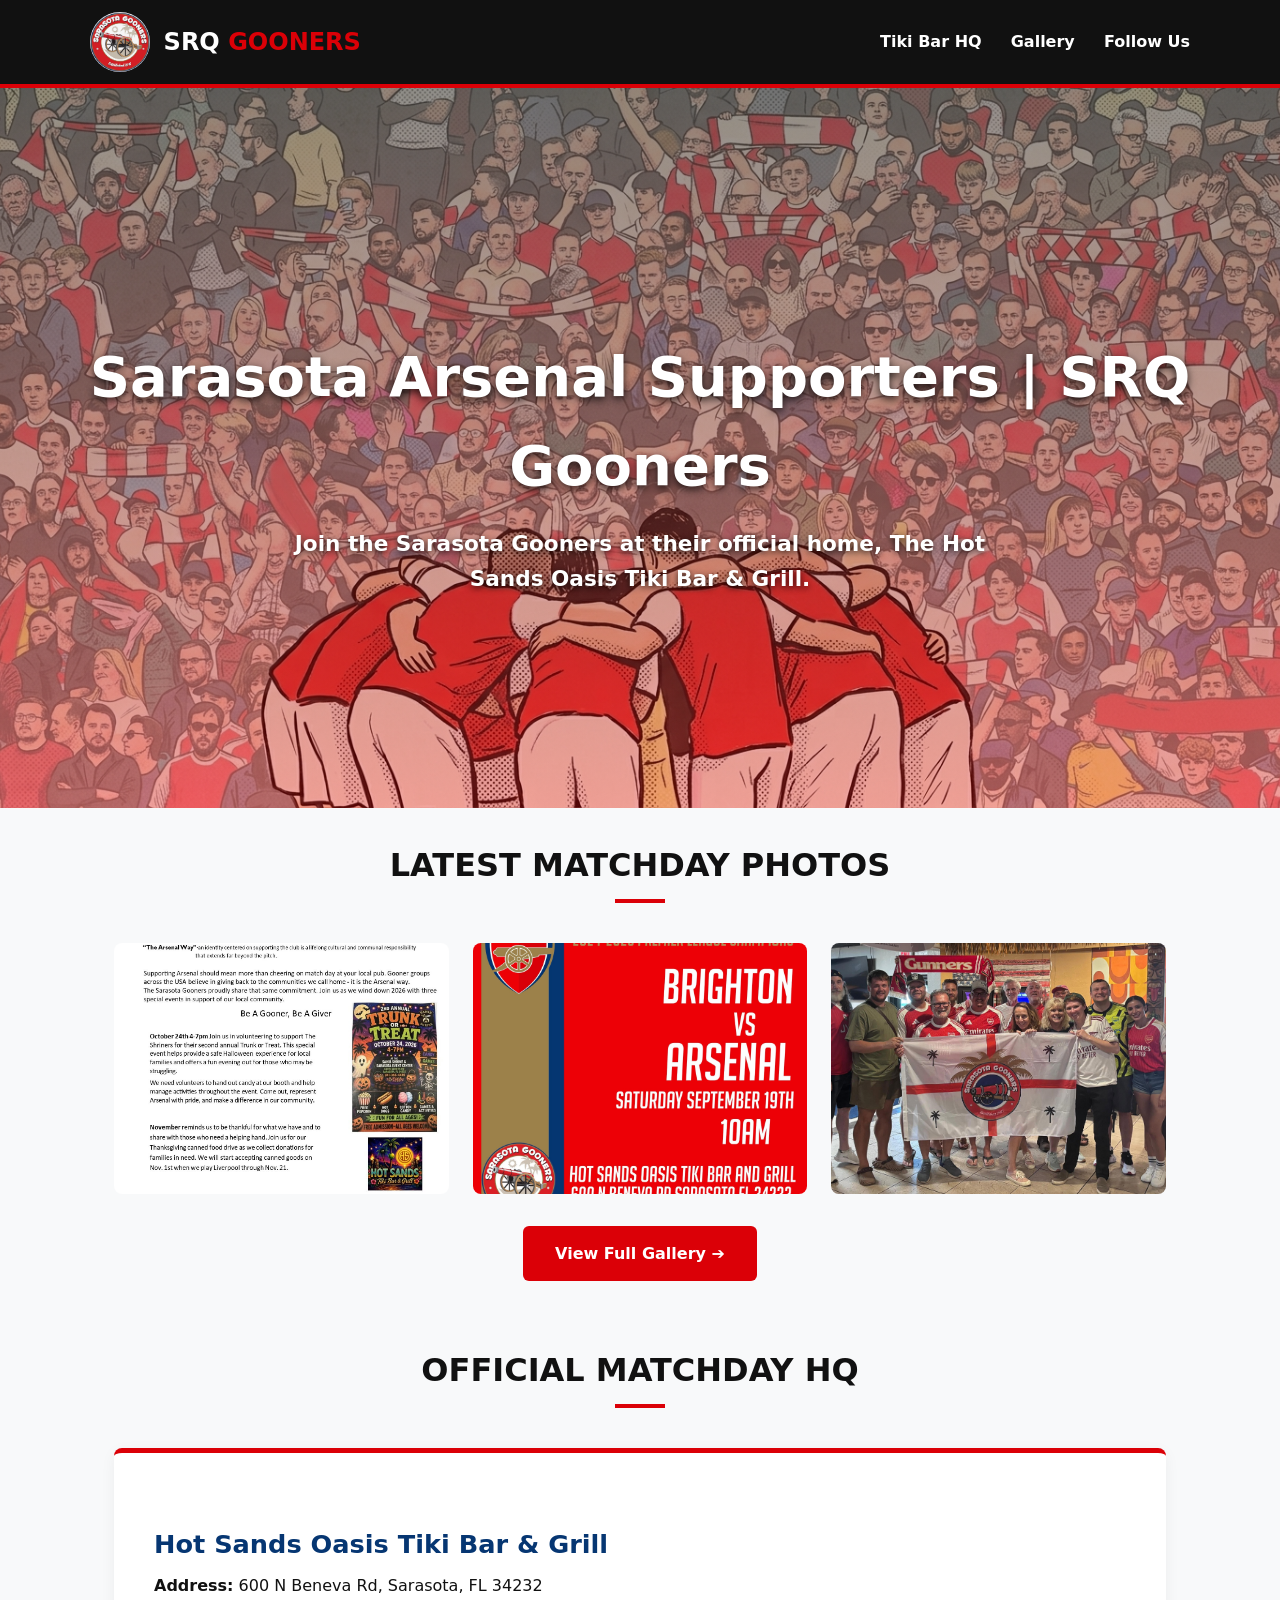
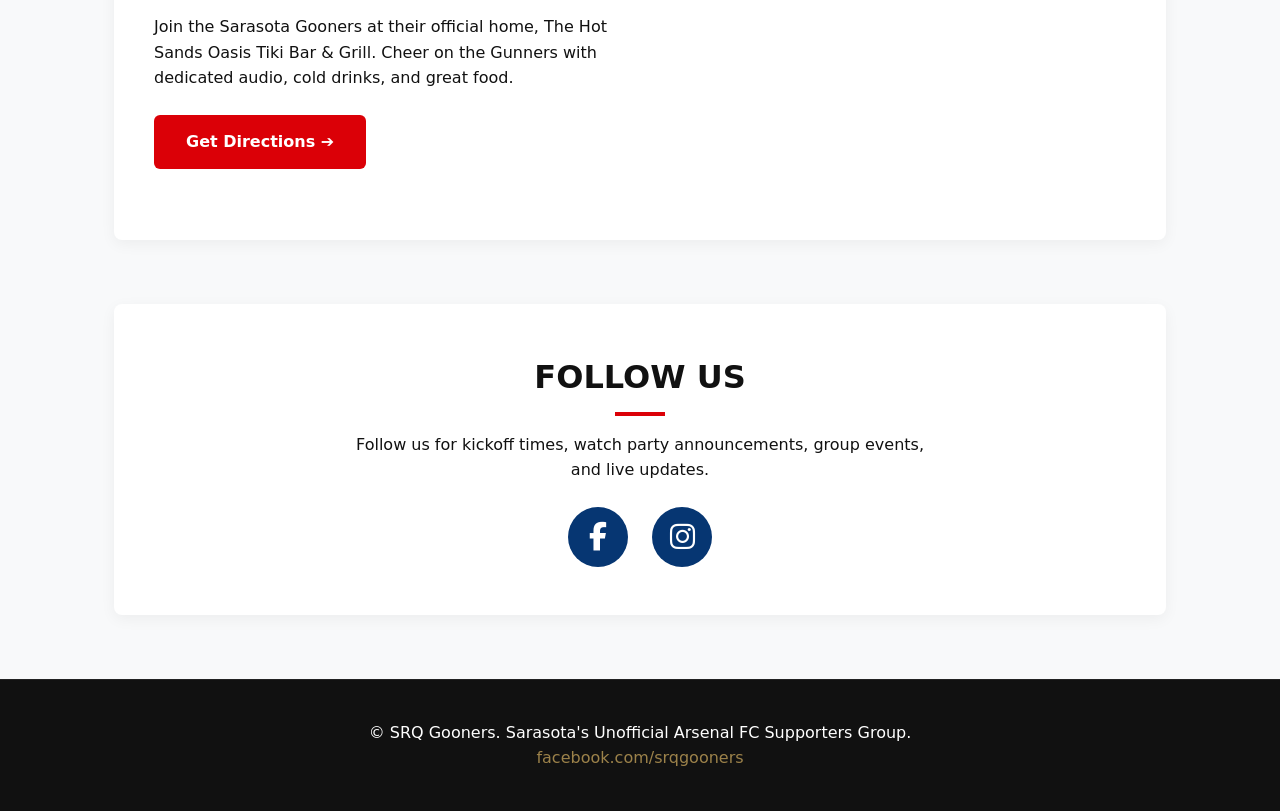
<file: index.html>
<!DOCTYPE html>
<html lang="en">
<head>
    <meta charset="UTF-8">
    <meta name="viewport" content="width=device-width, initial-scale=1.0">
    <title>SRQ Gooners | Sarasota Arsenal FC Supporters</title>
    
    <!-- Primary Keywords & Description -->
    <meta name="description" content="SRQ Gooners - Arsenal supporters club in Sarasota, FL. Watch Premier League games live at Hot Sands Oasis. Join the Gulf Coast Gooners community.">
    <meta name="keywords" content="Arsenal supporters Sarasota, Sarasota Gooners, Arsenal bar Sarasota, Premier League bars Sarasota, English soccer Sarasota">
    
    <!-- Open Graph for Social Sharing -->
    <meta property="og:title" content="SRQ Gooners | Arsenal Supporters Club in Sarasota, FL">
    <meta property="og:description" content="Watch Premier League, Champions League & FA Cup with Arsenal fans at Hot Sands Oasis Tiki Bar. Join the Sarasota Gooners community.">
    <meta property="og:image" content="https://srqgooners.com/otherimages/logo.jpg">
    <meta property="og:url" content="https://srqgooners.com">
    <meta name="twitter:card" content="summary_large_image">
    
    <!-- Structured Data (Schema.org) -->
    <script type="application/ld+json">
    {
      "@context": "https://schema.org",
      "@type": "SportsTeam",
      "name": "SRQ Gooners",
      "description": "Arsenal FC supporters group in Sarasota, Florida",
      "url": "https://srqgooners.com",
      "image": "https://srqgooners.com/otherimages/logo.jpg",
      "location": {
        "@type": "Place",
        "name": "Hot Sands Oasis Tiki Bar & Grill",
        "address": {
          "@type": "PostalAddress",
          "streetAddress": "600 N Beneva Rd",
          "addressLocality": "Sarasota",
          "addressRegion": "FL",
          "postalCode": "34232",
          "addressCountry": "US"
        }
      },
      "sameAs": ["https://www.facebook.com/srqgooners", "https://www.instagram.com/sarasotagooners/"]
    }
    </script>
    
    <link rel="stylesheet" href="styles.css">
    <!-- Font Awesome for social icons -->
    <link rel="stylesheet" href="https://cdnjs.cloudflare.com/ajax/libs/font-awesome/6.4.0/css/all.min.css">
</head>
<body>

    <header>
        <div class="nav-container">
            <a href="index.html" class="logo-wrapper">
                <img src="otherimages/logo.jpg" alt="SRQ Gooners Logo" class="logo-img">
                <div class="logo-text">SRQ <span>Gooners</span></div>
            </a>
            <nav class="nav-links">
                <a href="#location">Tiki Bar HQ</a>
                <a href="gallery.html">Gallery</a>
                <a href="#join">Follow Us</a>
            </nav>
        </div>
    </header>

    <section class="hero">
        <h1>Sarasota Arsenal Supporters | SRQ Gooners</h1>
        <p>Join the Sarasota Gooners at their official home, The Hot Sands Oasis Tiki Bar &amp; Grill.</p>
    </section>

    <main class="container">
        <!-- Latest Matchday Photos (Top 3) -->
        <section id="photos" style="margin-bottom: 4rem;">
            <h2 class="section-title">Latest Matchday Photos</h2>
            <!-- GALLERY_START -->
<div id="photo-grid" class="photo-grid">
    <div class="grid-item">
      <img src="matchdayimages/796573116_1449812777200073_7644167939934354389_n.jpg" alt="SRQ Gooners Matchday" loading="lazy">
    </div>
    <div class="grid-item">
      <img src="matchdayimages/808645340_1447933730721311_5599257114794758018_n.jpg" alt="SRQ Gooners Matchday" loading="lazy">
    </div>
    <div class="grid-item">
      <img src="matchdayimages/1234.jpg" alt="SRQ Gooners Matchday" loading="lazy">
    </div>
</div>
<!-- GALLERY_END -->
            <div style="text-align: center; margin-top: 2rem;">
                <a href="gallery.html" class="btn">View Full Gallery ➔</a>
            </div>
        </section>

        <!-- Matchday HQ Section -->
        <section id="location">
            <h2 class="section-title">Official Matchday HQ</h2>
            <div class="location-card">
                <div class="location-details">
                    <h3 style="color: var(--secondary); font-size: 1.6rem; margin-bottom: 0.5rem;">Hot Sands Oasis Tiki Bar &amp; Grill</h3>
                    <p style="margin-bottom: 1rem;"><strong>Address:</strong> 600 N Beneva Rd, Sarasota, FL 34232</p>
                    <p>Join the Sarasota Gooners at their official home, The Hot Sands Oasis Tiki Bar &amp; Grill. Cheer on the Gunners with dedicated audio, cold drinks, and great food.</p>
                    <div style="margin-top: 1.5rem;">
                        <a href="https://maps.google.com/?q=Hot+Sands+Oasis+Tiki+Bar+and+Grill+600+N+Beneva+Rd+Sarasota+FL+34232" target="_blank" class="btn">Get Directions ➔</a>
                    </div>
                </div>
                <div class="map-placeholder">
                    <iframe src="https://maps.google.com/maps?q=600%20N%20Beneva%20Rd,%20Sarasota,%20FL%2034232&t=&z=15&ie=UTF8&iwloc=&output=embed" allowfullscreen loading="lazy"></iframe>
                </div>
            </div>
        </section>

        <!-- Social Connections -->
        <section id="join" class="social-section">
            <h2 class="section-title" style="margin-bottom: 1rem;">Follow Us</h2>
            <p style="max-width: 600px; margin: 0 auto 1.5rem;">Follow us for kickoff times, watch party announcements, group events, and live updates.</p>
            <div class="social-icons">
                <a href="https://www.facebook.com/srqgooners" target="_blank" class="social-icon" aria-label="Follow us on Facebook">
                    <i class="fab fa-facebook-f"></i>
                </a>
                <a href="https://www.instagram.com/sarasotagooners/" target="_blank" class="social-icon" aria-label="Follow us on Instagram">
                    <i class="fab fa-instagram"></i>
                </a>
            </div>
        </section>
    </main>

    <!-- Modal for Gallery Preview -->
    <div id="imageModal" class="modal" onclick="closeModal()">
        <span class="close-modal">&times;</span>
        <img class="modal-content" id="imgExpanded" alt="Expanded matchday photo preview">
    </div>

    <footer>
        <p>&copy; SRQ Gooners. Sarasota's Unofficial Arsenal FC Supporters Group.</p>
        <p><a href="https://www.facebook.com/srqgooners" target="_blank">facebook.com/srqgooners</a></p>
    </footer>

    <script>
        function closeModal() { 
            document.getElementById("imageModal").style.display = "none"; 
        }

        document.addEventListener("DOMContentLoaded", function() {
            const photoGrid = document.getElementById("photo-grid");
            if (photoGrid) {
                photoGrid.addEventListener("click", function(e) {
                    if (e.target.tagName === 'IMG') {
                        document.getElementById("imageModal").style.display = "block";
                        document.getElementById("imgExpanded").src = e.target.src;
                    }
                });
            }
        });
    </script>
</body>
</html>
</file>
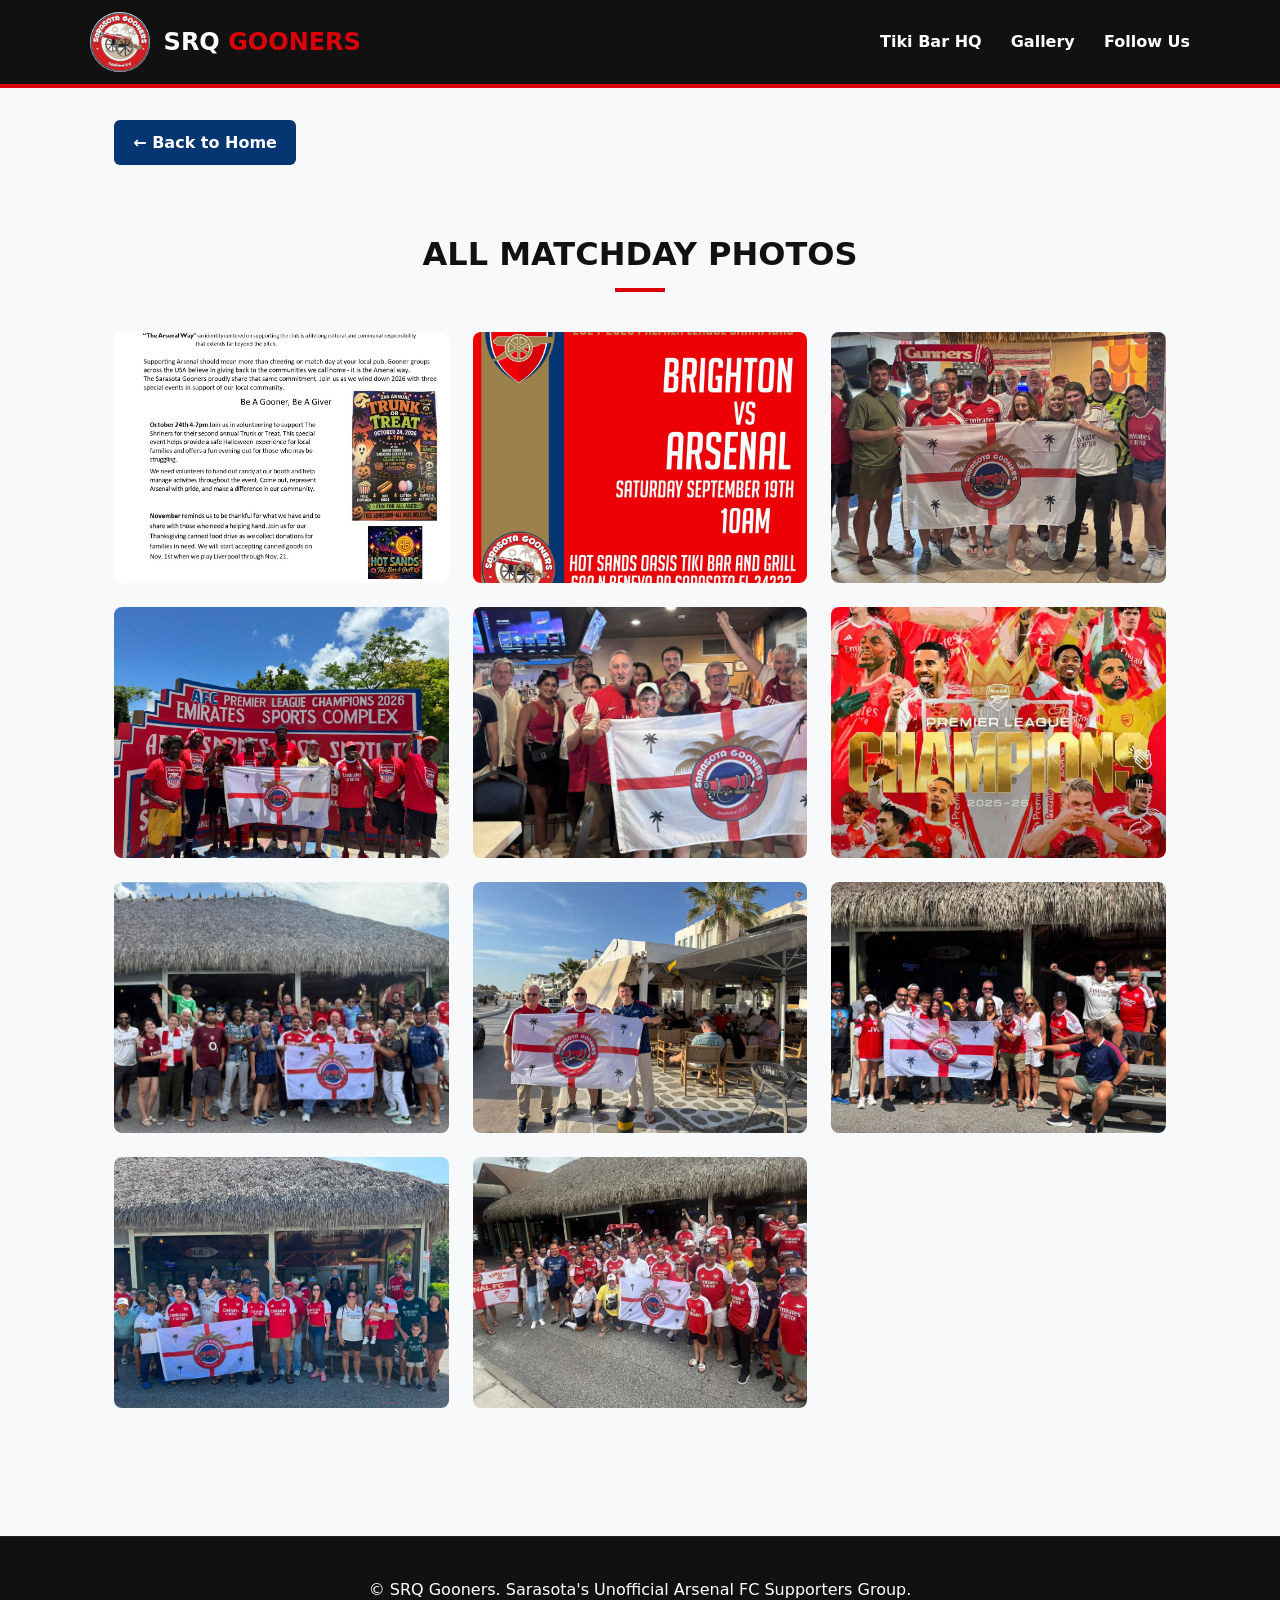
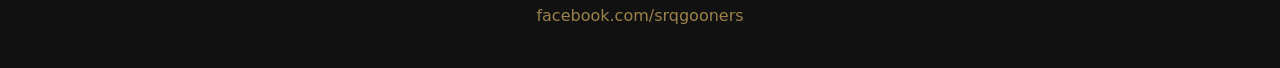
<file: gallery.html>
<!DOCTYPE html>
<html lang="en">
<head>
    <meta charset="UTF-8">
    <meta name="viewport" content="width=device-width, initial-scale=1.0">
    <title>Matchday Gallery | SRQ Gooners - Sarasota Arsenal Fans</title>
    
    <!-- Primary SEO & Social Meta Tags -->
    <meta name="description" content="Browse photos from SRQ Gooners matchday watch parties at Hot Sands Oasis Tiki Bar in Sarasota, FL.">
    <meta property="og:title" content="Matchday Gallery | SRQ Gooners">
    <meta property="og:description" content="See Sarasota Arsenal supporters celebrating live on matchdays at Hot Sands Oasis Tiki Bar.">
    <meta property="og:image" content="https://srqgooners.com/otherimages/logo.jpg">
    <meta property="og:url" content="https://srqgooners.com/gallery.html">
    <meta name="twitter:card" content="summary_large_image">

    <link rel="stylesheet" href="styles.css">
    <!-- Font Awesome for Social Icons -->
    <link rel="stylesheet" href="https://cdnjs.cloudflare.com/ajax/libs/font-awesome/6.4.0/css/all.min.css">
</head>
<body>

    <header>
        <div class="nav-container">
            <a href="index.html" class="logo-wrapper">
                <img src="otherimages/logo.jpg" alt="SRQ Gooners Logo" class="logo-img">
                <div class="logo-text">SRQ <span>Gooners</span></div>
            </a>
            <nav class="nav-links">
                <a href="index.html#location">Tiki Bar HQ</a>
                <a href="gallery.html">Gallery</a>
                <a href="index.html#join">Follow Us</a>
            </nav>
        </div>
    </header>

    <main class="container">
        <div style="margin-bottom: 2rem;">
            <a href="index.html" class="btn-back">← Back to Home</a>
        </div>

        <section id="photos">
            <h2 class="section-title">All Matchday Photos</h2>
            <!-- GALLERY_START -->
<div id="photo-grid" class="photo-grid">
    <div class="grid-item">
      <img src="matchdayimages/796573116_1449812777200073_7644167939934354389_n.jpg" alt="SRQ Gooners Matchday" loading="lazy">
    </div>
    <div class="grid-item">
      <img src="matchdayimages/808645340_1447933730721311_5599257114794758018_n.jpg" alt="SRQ Gooners Matchday" loading="lazy">
    </div>
    <div class="grid-item">
      <img src="matchdayimages/1234.jpg" alt="SRQ Gooners Matchday" loading="lazy">
    </div>
    <div class="grid-item">
      <img src="matchdayimages/43erger.jpg" alt="SRQ Gooners Matchday" loading="lazy">
    </div>
    <div class="grid-item">
      <img src="matchdayimages/5432.jpg" alt="SRQ Gooners Matchday" loading="lazy">
    </div>
    <div class="grid-item">
      <img src="matchdayimages/123.jpg" alt="SRQ Gooners Matchday" loading="lazy">
    </div>
    <div class="grid-item">
      <img src="matchdayimages/706111992_1350825063765512_8225296266398926040_n.jpg" alt="SRQ Gooners Matchday" loading="lazy">
    </div>
    <div class="grid-item">
      <img src="matchdayimages/705420194_1350835740431111_9174764699566675002_n.jpg" alt="SRQ Gooners Matchday" loading="lazy">
    </div>
    <div class="grid-item">
      <img src="matchdayimages/778957985_1425901406257877_7636159168177965727_n.jpg" alt="SRQ Gooners Matchday" loading="lazy">
    </div>
    <div class="grid-item">
      <img src="matchdayimages/774815609_1421502953364389_2941223258452980479_n.jpg" alt="SRQ Gooners Matchday" loading="lazy">
    </div>
    <div class="grid-item">
      <img src="matchdayimages/710537345_1355888576592494_3343045660343955433_n.jpg" alt="SRQ Gooners Matchday" loading="lazy">
    </div>
</div>
<!-- GALLERY_END -->
        </section>
    </main>

    <!-- Modal for Fullscreen Photo Preview -->
    <div id="imageModal" class="modal" onclick="closeModal()">
        <span class="close-modal">&times;</span>
        <img class="modal-content" id="imgExpanded" alt="Expanded matchday photo preview">
    </div>

    <footer>
        <p>&copy; SRQ Gooners. Sarasota's Unofficial Arsenal FC Supporters Group.</p>
        <p><a href="https://www.facebook.com/srqgooners" target="_blank">facebook.com/srqgooners</a></p>
    </footer>

    <script>
        function closeModal() { 
            document.getElementById("imageModal").style.display = "none"; 
        }

        document.addEventListener("DOMContentLoaded", function() {
            const photoGrid = document.getElementById("photo-grid");
            if (photoGrid) {
                photoGrid.addEventListener("click", function(e) {
                    if (e.target.tagName === 'IMG') {
                        document.getElementById("imageModal").style.display = "block";
                        document.getElementById("imgExpanded").src = e.target.src;
                    }
                });
            }
        });
    </script>
</body>
</html>
</file>
<file: styles.css>
:root {
    --primary: #DB0007;
    --secondary: #063672;
    --gold: #9C824A;
    --dark: #111111;
    --light: #F8F9FA;
    --white: #FFFFFF;
}

* { 
    box-sizing: border-box; 
    margin: 0; 
    padding: 0; 
    font-family: system-ui, -apple-system, sans-serif; 
}

body { 
    background-color: var(--light); 
    color: var(--dark); 
    line-height: 1.6; 
}

/* Header & Navigation */
header {
    background-color: var(--dark);
    border-bottom: 4px solid var(--primary);
    padding: 0.75rem 2rem;
    position: sticky; 
    top: 0; 
    z-index: 100;
}

.nav-container {
    max-width: 1100px; 
    margin: 0 auto;
    display: flex; 
    justify-content: space-between; 
    align-items: center;
}

.logo-wrapper { 
    display: flex; 
    align-items: center; 
    gap: 0.85rem; 
    text-decoration: none; 
}

.logo-img { 
    width: 60px; 
    height: 60px; 
    border-radius: 50%; 
    object-fit: cover; 
}

.logo-text { 
    color: var(--white); 
    font-size: 1.5rem; 
    font-weight: 800; 
    text-transform: uppercase; 
}

.logo-text span { 
    color: var(--primary); 
}

.nav-links a { 
    color: var(--white); 
    text-decoration: none; 
    margin-left: 1.5rem; 
    font-weight: 600; 
}

.nav-links a:hover { 
    color: var(--gold); 
}

/* Hero Section - Extended Height & Seamless Flow */
.hero {
    position: relative; 
    min-height: 80vh;
    display: flex; 
    flex-direction: column; 
    justify-content: center; 
    align-items: center;
    background: linear-gradient(rgba(17, 17, 17, 0.45), rgba(219, 0, 7, 0.35)), 
                url('otherimages/huddle-bg.jpg') center/cover no-repeat;
    color: var(--white); 
    text-align: center; 
    padding: 8rem 1.5rem 6rem 1.5rem;
}

.hero h1 { 
    font-size: 3.5rem; 
    font-weight: 900; 
    margin-bottom: 1rem; 
    text-shadow: 0 3px 8px rgba(0,0,0,0.8); 
}

.hero p { 
    font-size: 1.35rem; 
    max-width: 700px; 
    font-weight: 600; 
    text-shadow: 0 2px 6px rgba(0,0,0,0.8); 
}

/* Buttons */
.btn {
    display: inline-block; 
    background-color: var(--primary); 
    color: var(--white);
    padding: 0.9rem 2rem; 
    border-radius: 6px; 
    text-decoration: none; 
    font-weight: 700;
    transition: transform 0.2s, background-color 0.2s;
}

.btn:hover { 
    background-color: #b30005; 
    transform: translateY(-2px); 
}

.btn-fb { 
    background-color: #1877F2; 
    margin-top: 1rem; 
}

.btn-fb:hover { 
    background-color: #0d65d9; 
}

.btn-back { 
    display: inline-block; 
    background-color: var(--secondary); 
    color: var(--white); 
    padding: 0.6rem 1.2rem; 
    border-radius: 6px; 
    text-decoration: none; 
    font-weight: 700; 
    margin-bottom: 2rem; 
}

.btn-back:hover { 
    background-color: #04244d; 
    transform: translateY(-2px); 
}

/* Containers & Section Titles */
.container { 
    max-width: 1100px; 
    margin: 0 auto; 
    padding: 2rem 1.5rem 4rem 1.5rem; 
}

.section-title { 
    text-align: center; 
    font-size: 2rem; 
    margin-bottom: 2.5rem; 
    text-transform: uppercase; 
    color: var(--dark);
}

.section-title::after { 
    content: ''; 
    display: block; 
    width: 50px; 
    height: 4px; 
    background-color: var(--primary); 
    margin: 0.5rem auto 0; 
}

/* Matchday HQ Location Card */
.location-card {
    background: var(--white); 
    border-radius: 8px; 
    border-top: 5px solid var(--primary);
    display: grid; 
    grid-template-columns: 1fr 1fr; 
    gap: 2rem; 
    padding: 2.5rem; 
    margin-bottom: 4rem;
    box-shadow: 0 4px 15px rgba(0,0,0,0.05);
    align-items: center;
}

.location-details {
    display: flex;
    flex-direction: column;
    justify-content: center;
}

/* Map Container */
.map-placeholder {
    width: 100%;
    height: 100%;
    min-height: 300px;
    background-color: transparent;
    border: none;
    padding: 0;
    margin: 0;
    overflow: hidden;
    border-radius: 8px;
}

.map-placeholder iframe { 
    width: 100%; 
    height: 100%; 
    min-height: 300px; 
    border: 0; 
    border-radius: 8px; 
}

/* Photos Section - Clean & Borderless */
#photos {
    background-color: transparent !important;
    border: none !important;
    padding: 0 !important;
    margin-bottom: 4rem;
}

.photo-grid { 
    display: grid; 
    grid-template-columns: repeat(auto-fit, minmax(280px, 1fr)); 
    gap: 1.5rem; 
    background-color: transparent;
    padding: 0;
}

.grid-item { 
    background-color: #e5e7eb; 
    border-radius: 8px; 
    overflow: hidden; 
    aspect-ratio: 4/3; 
    cursor: pointer; 
}

.grid-item img { 
    width: 100%; 
    height: 100%; 
    object-fit: cover; 
    transition: transform 0.3s ease; 
}

.grid-item:hover img { 
    transform: scale(1.05); 
}

/* Social Section */
.social-section { 
    text-align: center; 
    background: var(--white); 
    padding: 3rem 2rem; 
    border-radius: 8px; 
    box-shadow: 0 4px 15px rgba(0,0,0,0.05); 
}

.social-icons {
    display: flex; 
    justify-content: center;
    align-items: center; 
    gap: 1.5rem; 
    margin-top: 1.5rem;
}

.social-icon {
    display: inline-flex; 
    align-items: center; 
    justify-content: center;
    width: 60px; 
    height: 60px; 
    border-radius: 50%;
    background-color: var(--secondary); 
    color: var(--white);
    text-decoration: none; 
    font-size: 1.8rem;
    transition: transform 0.2s, background-color 0.2s;
}

.social-icon:hover { 
    background-color: var(--primary); 
    transform: scale(1.1);
}

/* Modal */
.modal { 
    display: none; 
    position: fixed; 
    z-index: 1000; 
    padding-top: 50px; 
    left: 0; 
    top: 0; 
    width: 100%; 
    height: 100%; 
    background-color: rgba(0,0,0,0.9); 
}

.modal-content { 
    margin: auto; 
    display: block; 
    max-width: 90%; 
    max-height: 80vh; 
    border-radius: 6px; 
}

.close-modal { 
    position: absolute; 
    top: 20px; 
    right: 35px; 
    color: #fff; 
    font-size: 40px; 
    font-weight: bold; 
    cursor: pointer; 
}

/* Footer */
footer { 
    background-color: var(--dark); 
    color: var(--white); 
    text-align: center; 
    padding: 2.5rem 1.5rem; 
    border-top: 1px solid #222; 
}

footer a { 
    color: var(--gold); 
    text-decoration: none; 
}

/* Mobile Responsiveness */
@media (max-width: 768px) {
    .location-card { 
        grid-template-columns: 1fr; 
    }
    .hero h1 { 
        font-size: 2.2rem; 
    }
    .nav-container { 
        flex-direction: column; 
        gap: 1rem; 
    }
}
</file>
